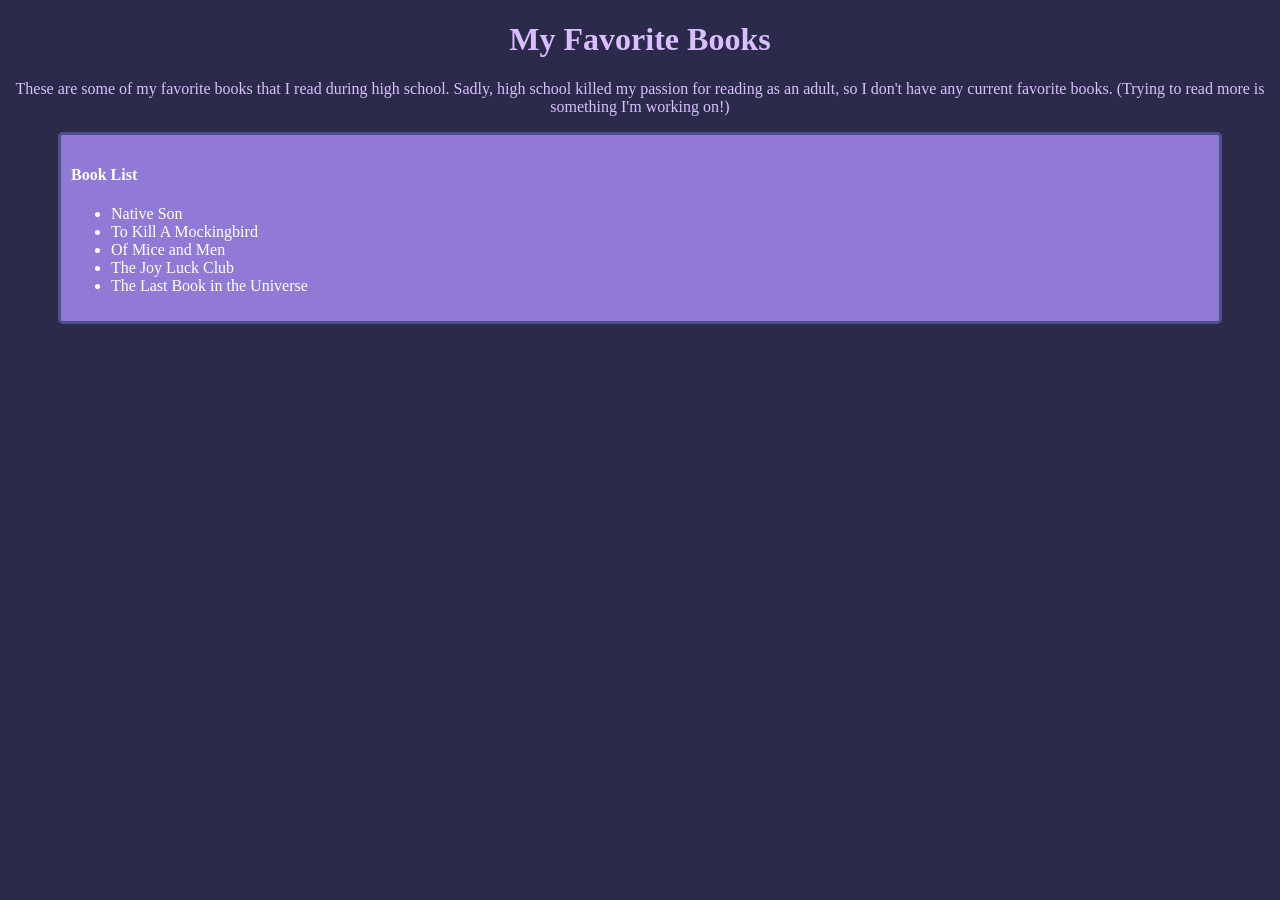
<file: bookExplorer/index.html>
<!DOCTYPE html>
<html lang="en">
    <head>
        <meta charset="UTF-8" />
        <title>My Favorite Books</title>
        <script src="explorer.js" defer></script>
        <style>
            body {
                text-align: center;
                background-color: #2c2a4a;
                color: #dabfff;
            }
            .list {
                text-align: left;
                padding: 10px 10px 10px 10px;
                margin-left: 50px;
                margin-right: 50px;
                background-color: #907ad6;
                color: white;
                border: 3px #4f518c solid;
                border-radius: 5px;
            }
        </style>
    </head>
    <body>
        <h1>My Favorite Books</h1>
        <p>These are some of my favorite books that I read during high school. Sadly, high school killed my passion for reading as an adult, so I don't have any current favorite books. (Trying to read more is something I'm working on!)</p>
        <div class="list">
        <h4>Book List</h4>
        <ul>
            <li>Native Son</li>
            <li>To Kill A Mockingbird</li>
            <li>Of Mice and Men</li>
            <li>The Joy Luck Club</li>
            <li>The Last Book in the Universe</li>
        </ul>
        </div>
    </body>
</html>
</file>
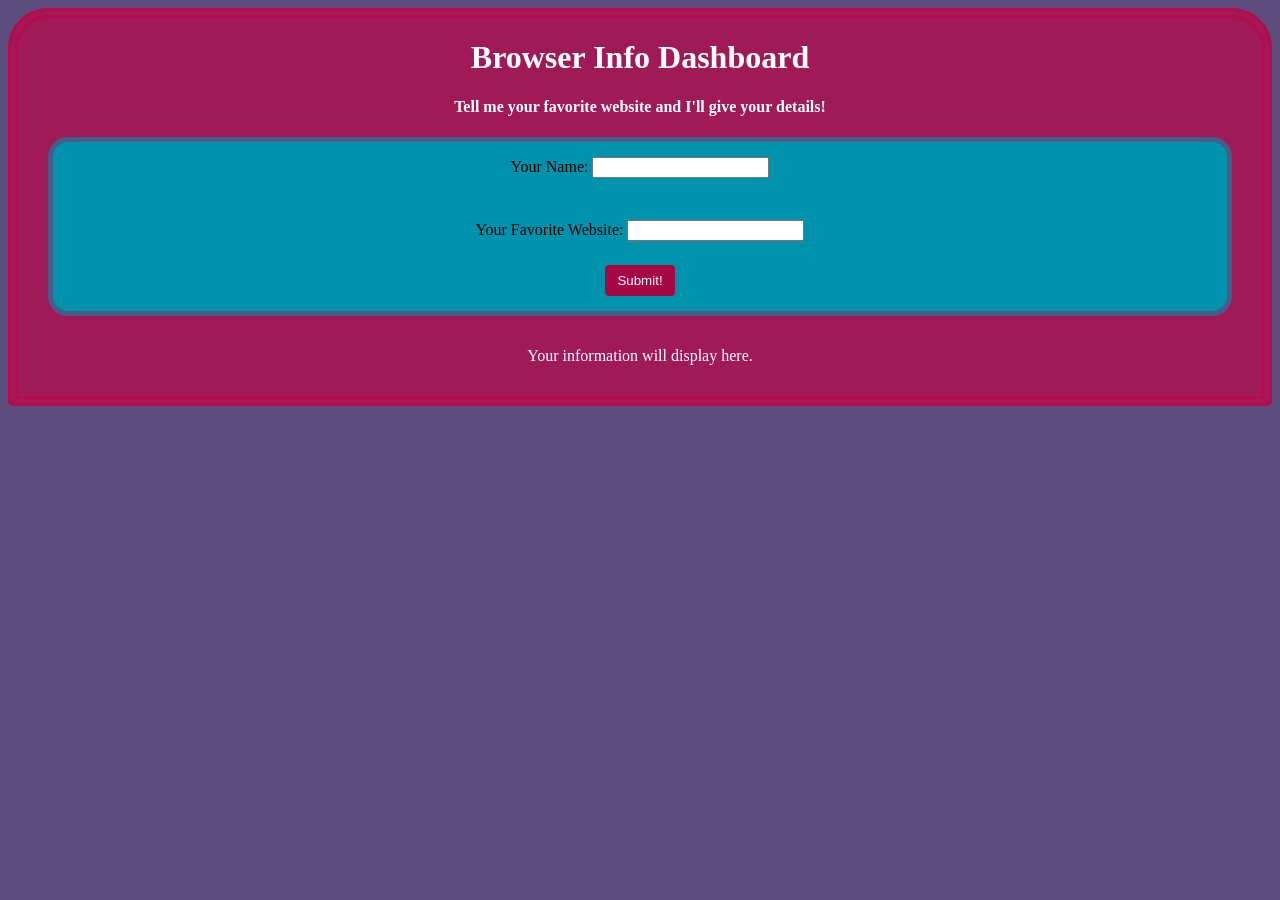
<file: browserDashboard/index.html>
<!--Alize Jackson WEB 124 10/17/2026-->
<!DOCTYPE html>
<html lang="en">
    <head>
        <meta charset="UTF-8">
        <title>Browser Info Dashboard</title>
        <link rel="stylesheet" href="styles.css">
        <script src="dashboard.js" defer></script>
    </head>
    <body>
        <div class="area">
        <h1>Browser Info Dashboard</h1>
        <h4>Tell me your favorite website and I'll give your details!</h4>
        <form id="browserForm" class="browserForm">
            <label for="name">Your Name:</label>
            <input type="text" id="name" name="name" required>
            <div id="error"></div>
            <br>
            <label for="website">Your Favorite Website:</label>
            <input type="url" id="website" name="website" required>
            <br>
            <button type="submit">Submit!</button>
        </form>
        <section id="section" class="section">
            <p>Your information will display here.</p>
        </section>
        </div>
    </body>
</html>
</file>
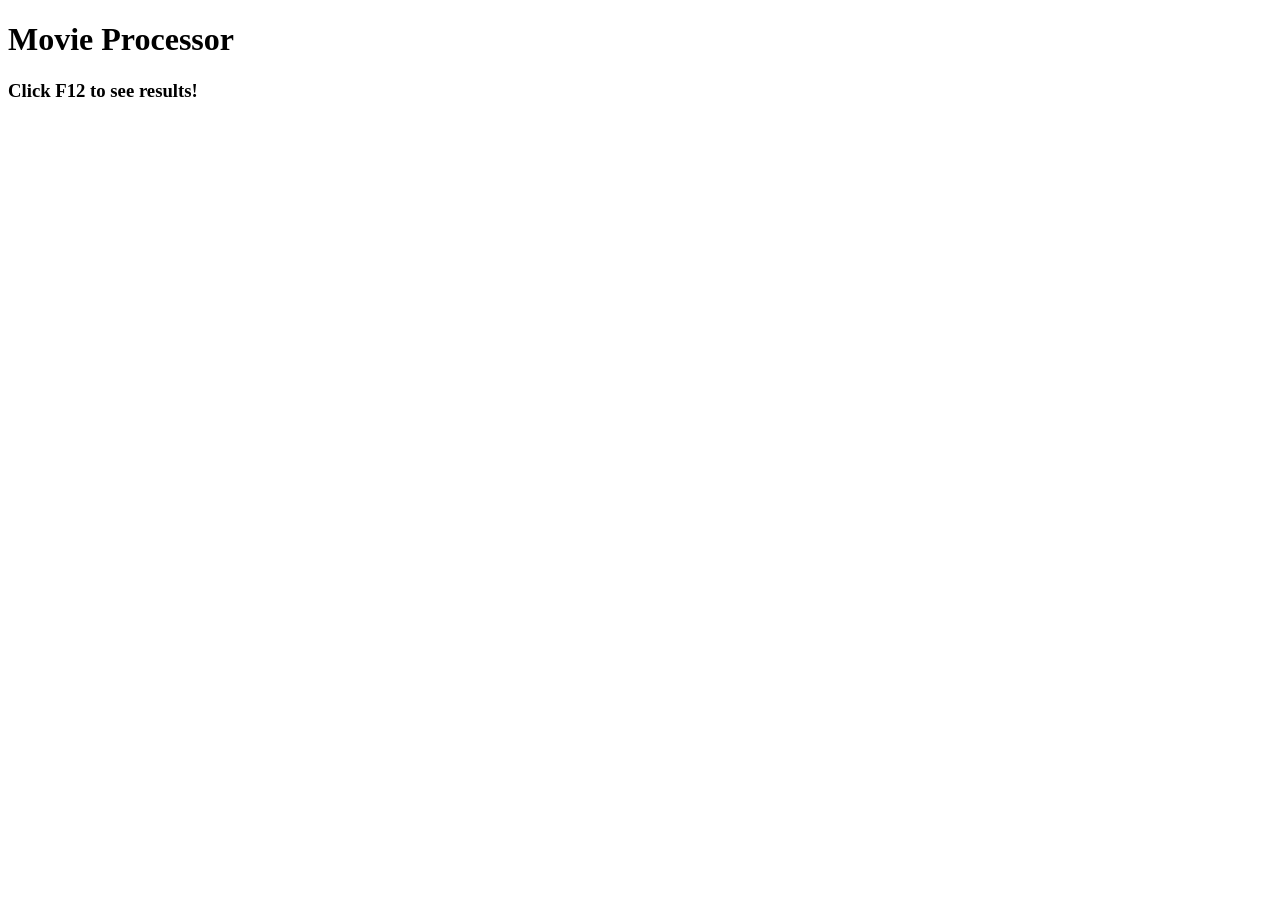
<file: movieProcessor/index.html>
<!DOCTYPE html>
<!--Alize Jackson WEB 124 September 13th, 2026-->
<html lang="en">
    <head>
        <meta charset="UTF-8" />
        <title>Movie Processor</title>
        <script src="processor.js" defer></script>
    </head>
    <body>
        <h1>Movie Processor</h1>
        <h3>Click F12 to see results!</h3>
    </body>
</html>
</file>
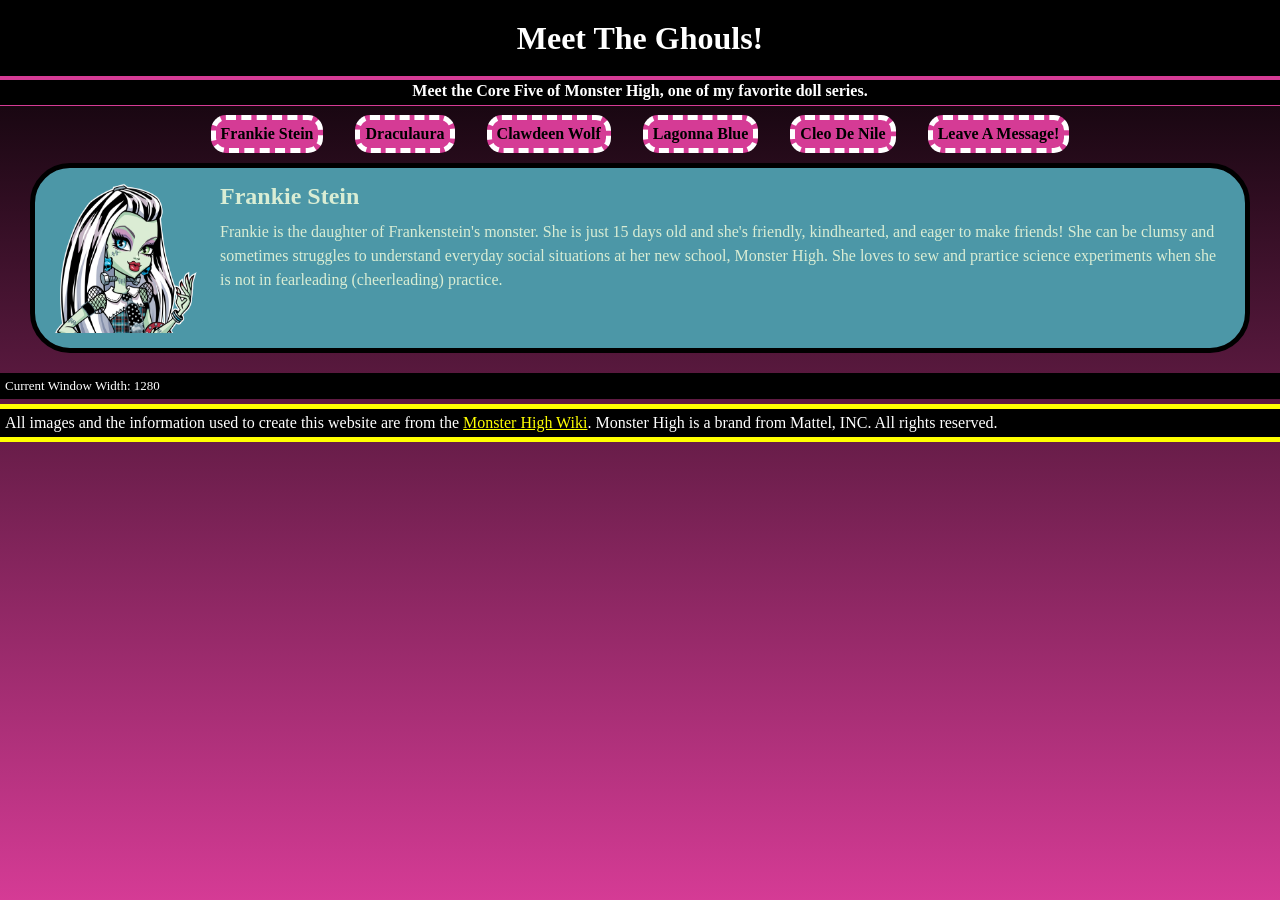
<file: finalAssignment/final.html>
<!--Alize Jackson WEB 124 FINAL PROJECT 10/24/2026-->
<!DOCTYPE html>
<html lang="en">
    <head>
        <meta charset="UTF-8">
        <title>Meet the Ghouls!</title>
        <link rel="stylesheet" href="monsterstyle.css">
        <script src="thefunstuff.js" defer></script>
    </head>
    <body>
        <h1>Meet The Ghouls!</h1>
        <h4>Meet the Core Five of Monster High, one of my favorite doll series.</h4>
        <nav>
            <ul>
                <li class="frankbutton"><a href="#Frankie">Frankie Stein</a></li>
                <li class="dracbutton"><a href="#Draculaura">Draculaura</a></li>
                <li class="clawbutton"><a href="#Clawdeen">Clawdeen Wolf</a></li>
                <li class="lagbutton"><a href="#Lagoona">Lagonna Blue</a></li>
                <li class="cleobutton"><a href="#Cleo">Cleo De Nile</a></li>
                <li><a href="#formstuff">Leave A Message!</a></li>
            </ul>
        </nav>
        
        <div id="Frankie" class="frankiediv">
            <img src="Frankie_Stein.png" alt="Frankie Stein" class="image">
            <div class="textcontent">
                <h2>Frankie Stein</h2>
                <p>Frankie is the daughter of Frankenstein's monster. She is just 15 days old and she's friendly, kindhearted, and eager to make friends! She can be clumsy and sometimes struggles to understand everyday social situations at her new school, Monster High. She loves to sew and prartice science experiments when she is not in fearleading (cheerleading) practice.</p>
            </div>
        </div>
        
        <div id="Draculaura" class="dracdiv">
            <img src="Profile_art_-_Draculaura.png" alt="Draculaura" class="image">
            <div class="textcontent">
                <h2>Draculaura</h2>
                <p>Draculaura is the adopted daughter of Dracula! She is 1,600 years old and loves everything pink and sweet. She's terrified of blood, so she is strictly a vegan. She even faints at the sight of meat. She's naive and sweet and very much cars about her friends. When not spending time with her werewolf boyfriend, she is out shopping with friends or writing in her journal!</p>
            </div>
        </div>
        
        <div id="Clawdeen" class="clawdiv">
            <img src="Clawdeen_Wolf%203F.png" alt="Clawdeen Wolf" class="image">
            <div class="textcontent">
                <h2>Clawdeen Wolf</h2>
                <p>Clawdeen Wolf is the daughter of the Werewolf. She's outspoken, independent, and has a no-nonsense attitude, but beneath her tough exterior, she's caring, generous, and fiercely loyal to her friends and family. Clawdeen loves fashion and enjoys designing clothes, experimenting with hairstyles and makeup, and shopping for the latest trends. She dreams of building her own fashion empire!</p>
            </div>
        </div>
        
        <div id="Lagoona" class="lagdiv">
            <img src="Mh_2010_lagoona_blue_2_by_figyalova-dau34b7.png" alt="Lagoona Blue" class="image">
            <div class="textcontent">
                <h2>Lagoona Blue</h2>
                <p>Lagoona Blue is the daughter of the Sea Monster. She's easygoing, patient, and considerate, but isn't afraid to speak her mind or stand up for her friends. She loves sports, especially swimming! She's the captain of Monster High's swim team and loves studying oceanography because it allows her to learn more about the underwater world. </p>
            </div>
        </div>
        
        <div id="Cleo" class="cleodiv">
            <img src="Profile_art_-_Cleo_full_face.png" alt="Cleo De Nile" class="image">
            <div class="textcontent">
                <h2>Cleo De Nile</h2>
                <p>Cleo De Nile is the daughter of the Mummy. Being Egyptian royality, she loves being popular, getting attention and making sure everything goes her way. She can be arrogant, dramatic, competitive, and demanding, but underneath her royal attitude, she has a caring side and is fiercely loyal to the people she loves. Cleo enjoys fashion, wearing jewelry, shopping, and maintaining her royal appearance. She is also the captain of Monster High's Fearleading Squad, ensuring her role as queen bee at the school.</p>
            </div>
        </div>
        
        <div id="formstuff" class="messageboard">
            <h2>Leave a message!</h2>
            <br>
            <form id="form" class="messageForm">
                <label for="name">Name:</label>
                <input type="text" id="name" name="name" required>
                <br>
                <br>
                <label for="website">Message:</label>
                <input type="text" id="message" name="message" required>
                <br>
                <br>
                <p id="funnynote" class="funnynote"></p>
                <button class="submitbutton" type="submit">Submit!</button>
            </form>
            
            <section id="section" class="section">
                <p>Any messages sent will display here!</p>
            </section>
        </div>
        
        <section id="windowinfo" class="java">
            <p id="window"></p>
        </section>
        <footer>All images and the information used to create this website are from the <a href="https://monsterhigh.fandom.com/wiki/Monster_High_Wiki">Monster High Wiki</a>. Monster High is a brand from Mattel, INC. All rights reserved.</footer>
    </body>
</html>
</file>
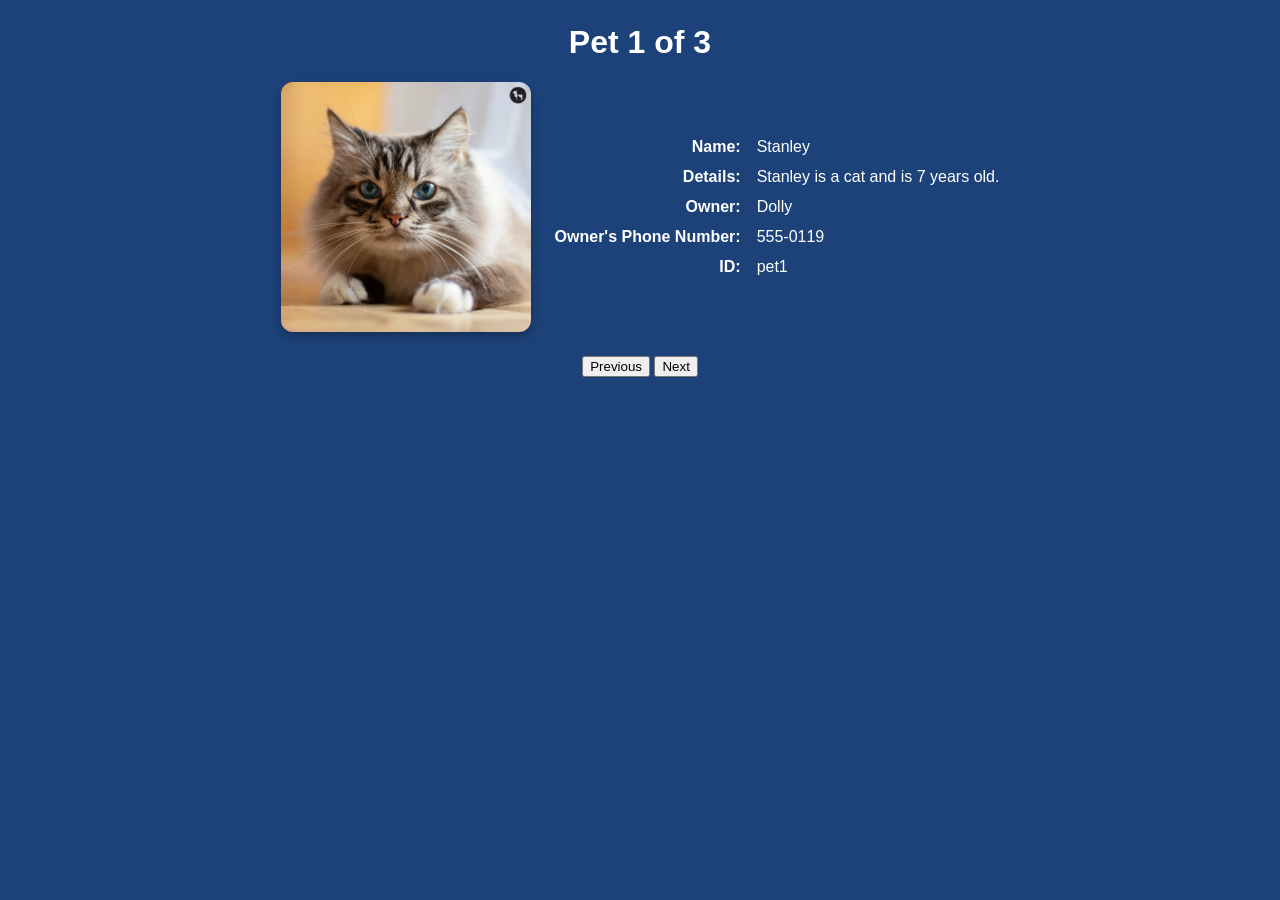
<file: petCardCreator/petCardHW.html>
<!DOCTYPE html>
<!--Alize Jackson WEB 124 September 7th, 2026-->

<html lang="en">
<head>
  <meta charset="UTF-8">
  <title>Pet Gallery</title>
  <link rel="stylesheet" href="petCardHW-1.css">
  <script src="petCardHW.js" defer></script>
</head>
<body>

  <h1 id="galleryHeading">Pet Gallery</h1>

  <div class="galleryContainer">
    <img id="PetImage" src="" alt="Pet image">

    <dl class="petDetails">
      <dt>Name:</dt>
      <dd id="petName"></dd>

      <dt>Details:</dt>
      <dd id="petType"></dd>
        
      <dt>Owner:</dt>
      <dd id="petOwner"></dd>
      
      <dt>Owner's Phone Number:</dt>
      <dd id="OwnerPhone"></dd>
      
      <dt>ID:</dt>
      <dd id="petID"></dd>
      <!--Finish the <dt> and <dd> tags for the Details, Owner, Owner Phone, petID-->
    </dl>
  </div>

  <div class="buttons">
    <button id="prev">Previous</button>
    <button id="next">Next</button>
  </div>

</body>
</html>
</file>
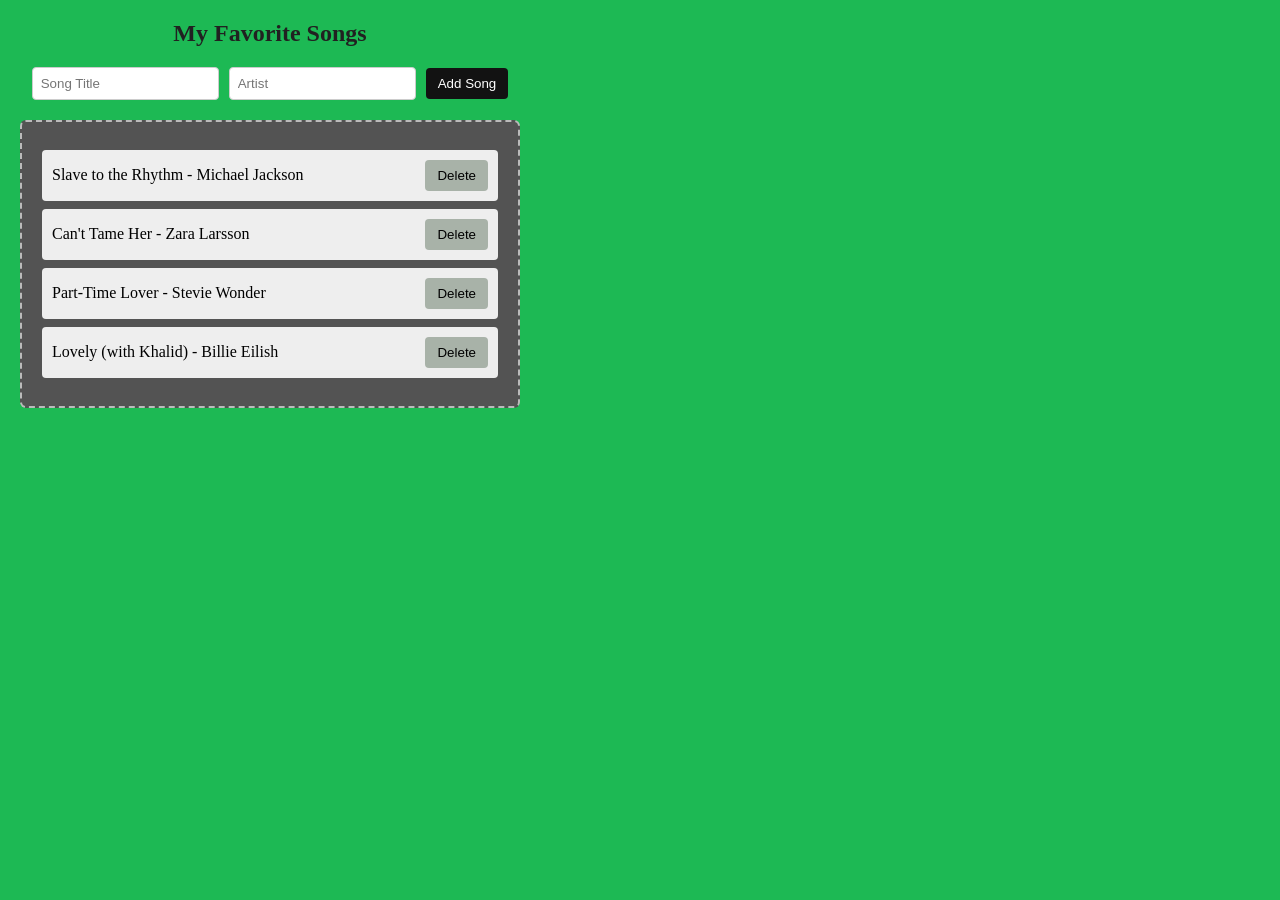
<file: playlist/index-2.html>
<!DOCTYPE html>
<html lang="en">
<head>
  <meta charset="UTF-8">
  <title>4-Song Playlist Manager</title>
  <link rel="stylesheet" href="style-1.css">
  <script src="music.js" defer></script>
</head>
<body>

  <main>
    <h2>My Favorite Songs</h2>
    
    <section class="inputGroup">
      <input type="text" id="songTitle" placeholder="Song Title">
      <input type="text" id="songArtist" placeholder="Artist">
      <button type="button" id="addBtn">Add Song</button>
    </section>

    <section id="playlistContainer">
      <article class="songCard">
        <span>Slave to the Rhythm - Michael Jackson</span>
        <button class="deleteBtn">Delete</button>
      </article>
      
      <article class="songCard">
        <span>Can't Tame Her - Zara Larsson</span>
        <button class="deleteBtn">Delete</button>
      </article>
      
      <article class="songCard">
        <span>Part-Time Lover - Stevie Wonder</span>
        <button class="deleteBtn">Delete</button>
      </article>
      
      <article class="songCard">
        <span>Lovely (with Khalid) - Billie Eilish</span>
        <button class="deleteBtn">Delete</button>
      </article>
    </section>
  </main>
</body>
</html>
</file>
<file: browserDashboard/styles.css>
body {
    background-color: #5c4d7d;
}

.area {
    background-color: #a01a58;
    border: double 10px #b7094c;
    border-radius: 40px 40px 5px 5px;
    text-align: center;
    color: white;
}

.browserForm {
    background-color: #0091ad;
    border: solid 5px #455e89;
    border-radius: 20px;
    margin-left: 30px;
    margin-right: 30px;
    padding-top: 15px;
    padding-bottom: 15px;
    color: black;
}

.browserForm input {
    margin-bottom: 24px;
}

button {
    padding: 8px 12px;
    cursor: pointer;
    background-color: #A60845;
    color: white;
    border: none;
    border-radius: 4px;
}

button:hover {
    background-color: #723c70;
    color: white;
}

.section {
    padding-top: 15px;
    padding-bottom: 15px;
}

.invalid { border-color: red; }
#error { color: red }
</file>
<file: finalAssignment/monsterstyle.css>
* { margin: 0;
    padding: 0;
    box-sizing: border-box;
    font-family: "Quicksand";
}

body {
    background-image: linear-gradient(to bottom, black, #D53B95);
    background-attachment: fixed;
}

h1 {
    text-align: center;
    background-color: black;
    color: white;
    padding: 20px;
    outline: solid #d53b95 3px;
}

h4 {
    text-align: center;
    background-color: black;
    color: white;
    padding: 5px;
    outline: solid #d53b95 1px;
}

nav ul {
    list-style-type: none;
    display: flex;
    justify-content: center;
    gap: 2rem; 
    padding-bottom: 10px;
    padding-top: 10px;
}
  

nav li {
    font-size: medium;
    font-weight: bold;
}

nav a {
    display: block;
    text-decoration: none;
    padding: 5px;
    color: black;
    border: white dashed 5px;
    border-radius: 15px;
    background-color: #D53B95;
    text-align: center;
}

.frankbutton a:hover {
    background-color: #4c97a7;
    color: #a02d41;
}

.dracbutton a:hover {
    background-color: #704a63;
    color: #f7dce5;
}

.clawbutton a:hover {
    background-color: #60277a;
    color: #f26476;
}

.lagbutton a:hover {
    background-color: #02aded;
    color: #f299c1;
}

.cleobutton a:hover {
    background-color: #D09B29;
    color: #46230F;
}

.image {
    max-width: 150px;
    height: 150px;
    float: left;
}

.textcontent {
    display: flex;
    flex-direction: column;
}

.textcontent h2 {
    margin: 0 0 10px;
}

.textcontent p {
    margin: 0;
    line-height: 1.5;
}

.frankiediv {
    border: solid black 5px;
    border-radius: 40px;
    display: none;
    align-items: flex-start;
    gap: 20px;
    padding: 15px;
    margin-left: 30px;
    margin-right: 30px;
    background-color: #4c97a7;
    color: #d9edd4;
}

.dracdiv {
    border: solid black 5px;
    border-radius: 40px;
    display: none;
    align-items: flex-start;
    gap: 20px;
    padding: 15px;
    margin-left: 30px;
    margin-right: 30px;
    background-color: #e884b6;
    color: #704a63;
}

.clawdiv {
    border: solid black 5px;
    border-radius: 40px;
    display: none;
    align-items: flex-start;
    gap: 20px;
    padding: 15px;
    margin-left: 30px;
    margin-right: 30px;
    background-color: #60277a;
    color: #e7b252;
}

.lagdiv {
    border: solid black 5px;
    border-radius: 40px;
    display: none;
    align-items: flex-start;
    gap: 20px;
    padding: 15px;
    margin-left: 30px;
    margin-right: 30px;
    background-color: #5eaaab;
    color: #f7c2d9;
}

.cleodiv {
    border: solid black 5px;
    border-radius: 40px;
    display: none;
    align-items: flex-start;
    gap: 20px;
    padding: 15px;
    margin-left: 30px;
    margin-right: 30px;
    background-color: #D09B29;
    color: #46230F;
}

.frankiediv.active, .dracdiv.active, .clawdiv.active, .lagdiv.active, .cleodiv.active, .messageboard.active{
    display:flex;
}

.messageboard {
    flex-direction: column;
    text-align: center;
    background-color: pink;
    border: solid 5px black;
    border-radius: 40px;
    margin-left: 30px;
    margin-right: 30px;
    padding-top: 15px;
    padding-bottom: 15px;
    color: black;
    display:none;
}

.messageform input {
    margin-bottom: 24px;
}

.submitbutton {
    padding: 8px 12px;
    cursor: pointer;
    background-color: #A60845;
    color: white;
    border: none;
    border-radius: 4px;
}

.submitbutton:hover {
    background-color: #723c70;
    color: white;
}

.section {
    padding-top: 15px;
    padding-bottom: 15px;
}

footer {
    background-color: black;
    color: white;
    padding: 5px 5px 5px 5px;
    outline: solid yellow 5px;
    margin-top: 10px;
}

footer a {
    color: yellow;
}

.funnynote {
    font-size: x-small;
    padding-bottom: 20px;
}

.java {
    background-color: black;
    color: white;
    margin-top: 20px;
    padding: 5px 5px 5px 5px;
}

.java p {
    font-size: small;
}
</file>
<file: petCardCreator/petCardHW-1.css>
/*Alize Jackson WEB 124 September 7th, 2026*/
body {
  font-family: Arial, sans-serif;
  text-align: center;
  background: #1d4279;
  color: white;
}

#PetImage {
  width: 250px;
  height: 250px;
  object-fit: cover;
  border-radius: 12px;
  box-shadow: 0 4px 10px #0000004d;
}


.galleryContainer {
  display: flex;
  justify-content: center;
  align-items: center;
  gap: 1.5rem;
  width: 100%;
}


.petDetails {
  display: grid;
  grid-template-columns: auto auto; 
  gap: 0.75rem 1rem;               
  justify-content: center;         
}

.petDetails dt {
  font-weight: bold;
  text-align: right;              
}

.petDetails dd {
  margin: 0;
  text-align: left;           
}


#galleryHeading, 
.buttons {
  text-align: center;
  margin-top: 1.5rem;
}
</file>
<file: playlist/style-1.css>
body {
  font-family: "Roboto";
  margin: 20px;
  background-color: #1db954;
  color: #212121;
  text-align: center;
}

main {
  max-width: 500px;
}

.inputGroup {
  margin-bottom: 20px;
}

input {
  padding: 8px;
  margin-right: 6px;
  border: 1px solid #ccc;
  border-radius: 4px;
}

button {
  padding: 8px 12px;
  cursor: pointer;
  background-color: #121212;
  color: white;
  border: none;
  border-radius: 4px;
}

button:hover {
  background-color: #457e59;
}

#playlistContainer {
  border: 2px dashed #bbb;
  padding: 20px;
  background-color: #535353;
  border-radius: 6px;
  color: black;
}

.songCard {
  display: flex;
  justify-content: space-between;
  align-items: center;
  padding: 10px;
  margin: 8px 0;
  background-color: #eee;
  border-radius: 4px;
}

.deleteBtn {
  background-color: #a8b2a8;
  color: black;
}

.deleteBtn:hover {
  background-color: #62d089;
  color: white;
}
</file>
